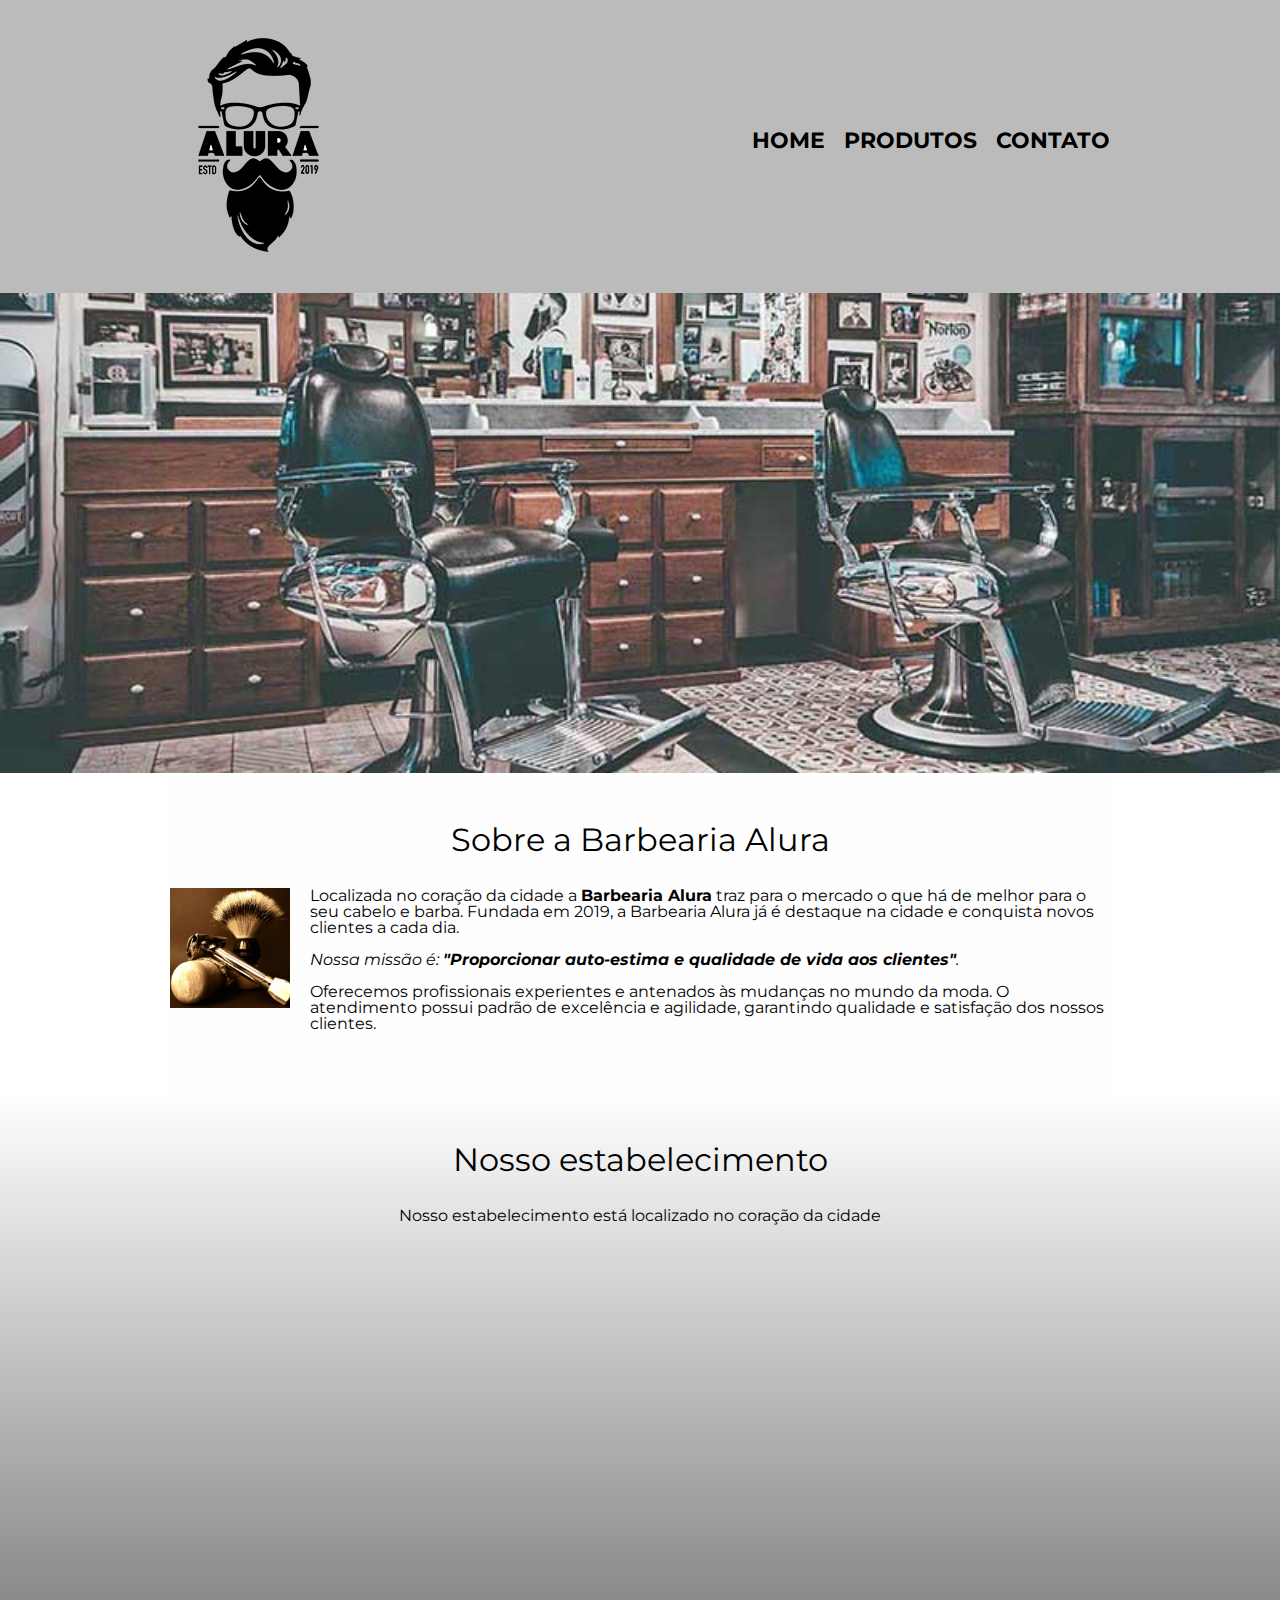
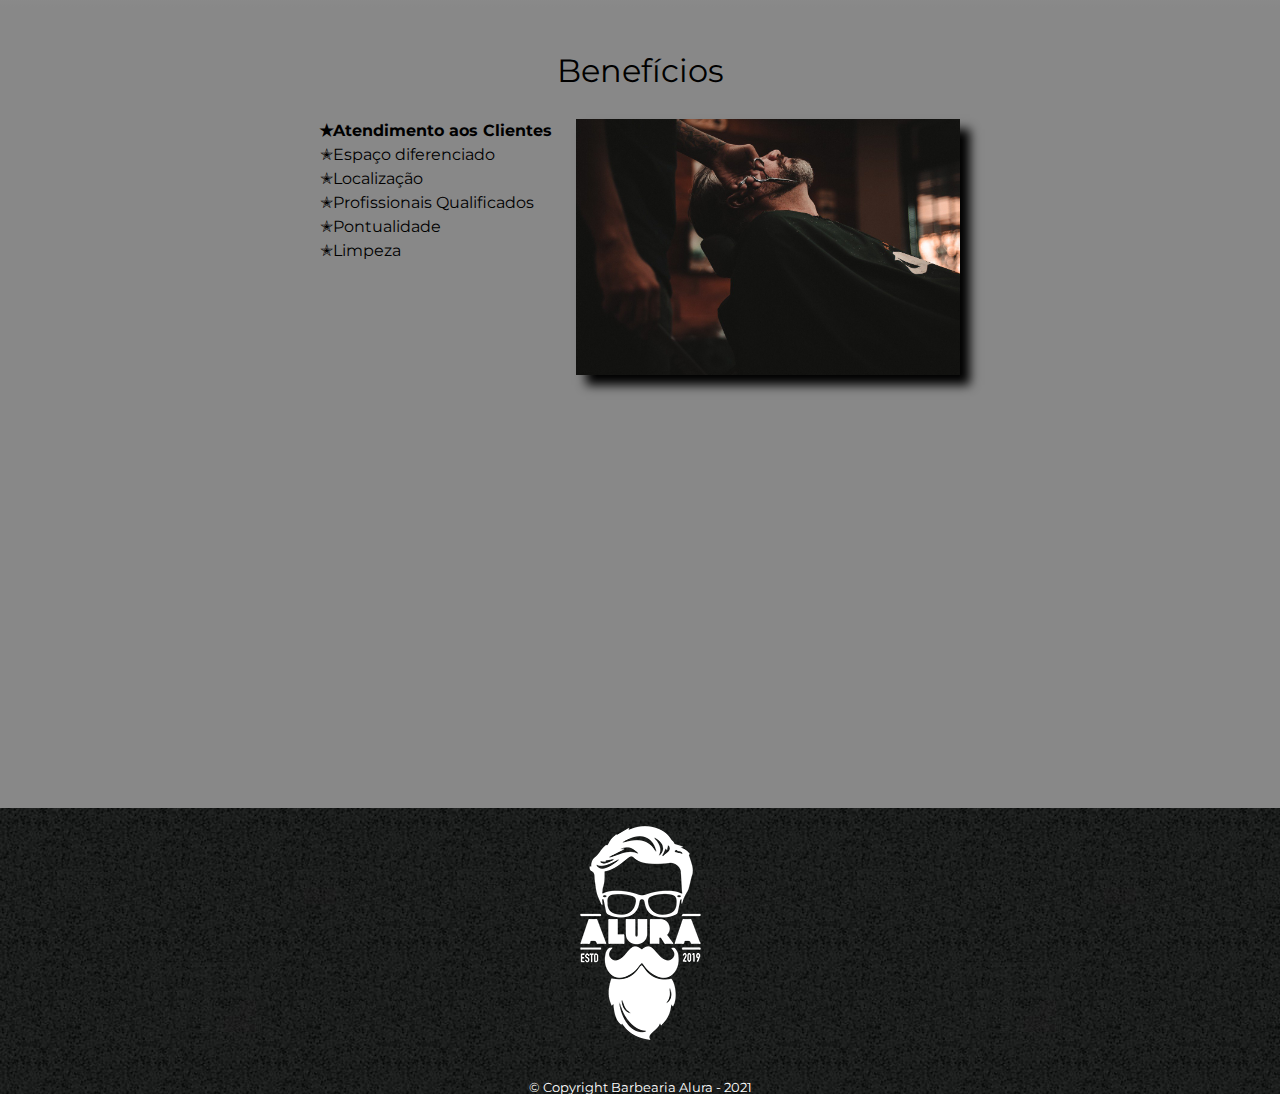
<file: index.html>
<!DOCTYPE html>
<html lang="pt-br">
	<head>
		<meta charset="UTF-8">
		<meta name="viewport" content="width=device-width">
		<title>Barbearia Alura</title>
		<link rel="stylesheet" href="reset.css">
		<link rel="stylesheet" href="style.css">
		<style>
			@import url('https://fonts.googleapis.com/css2?family=Montserrat:ital,wght@0,100;0,200;0,300;0,400;0,500;0,600;0,700;0,800;0,900;1,100;1,200;1,300;1,400;1,500;1,600;1,700;1,800;1,900&display=swap');
		</style>
		
	</head>
	<header>
			<div class="caixa">
				<h1> <img src="logo.png" alt="Logo da Barbearia Alura"></h1>
				<nav>
					<ul>
						<li><a href="index.html">Home</a></li>
						<li><a href="produtos.html">Produtos</a></li>
						<li><a href="contato.html">Contato</a></li>
					</ul>
				</nav>
			</div>
	</header>

	<body>
		
		<img class="banner" src="banner.jpg">

		<main>
			<section class="principal"> 
				<h2 class="titulo-principal"> Sobre a Barbearia Alura</h1>
				<img class="utensilios" src="utensilios.jpg" alt="Utensilios de um  barbeiro">

				<p>Localizada no coração da cidade a <strong>Barbearia Alura</strong> traz para o mercado o que há de melhor para o seu cabelo e barba. Fundada em 2019, a Barbearia Alura já é destaque na cidade e conquista novos clientes a cada dia. </p>

				<p id="missao"><em>Nossa missão é: <strong>"Proporcionar auto-estima e qualidade de vida aos clientes"</strong>.</em></p>

				<p>Oferecemos profissionais experientes e antenados às mudanças no mundo da moda. O atendimento possui padrão de excelência e agilidade, garantindo qualidade e satisfação dos nossos clientes.</p>

			</section>
			<section class="mapa">
				<h3 class="titulo-principal"> Nosso estabelecimento</h3>
				<p> Nosso estabelecimento está localizado no coração da cidade</p>
				<div class="mapa-conteudo">
					<iframe src="https://www.google.com/maps/embed?pb=!1m18!1m12!1m3!1d3656.4485981329985!2d-46.634658749841606!3d-23.588239368394316!2m3!1f0!2f0!3f0!3m2!1i1024!2i768!4f13.1!3m3!1m2!1s0x94ce5a2b2ed7f3a1%3A0xab35da2f5ca62674!2sCaelum%20-%20Escola%20de%20Tecnologia!5e0!3m2!1spt-BR!2sbr!4v1629572038110!5m2!1spt-BR!2sbr" width="100%" height="300" style="border:0;" allowfullscreen="" loading="lazy"></iframe>

				</div>
				

			</section>

			<section class="beneficios">
				<h3 class="titulo-principal">Benefícios</h2>
					<div class="conteudo-beneficios">
						<ul class="lista-beneficios">
							<li class="itens">Atendimento aos Clientes</li>
							<li class="itens">Espaço diferenciado</li>
							<li class="itens">Localização</li>
							<li class="itens">Profissionais Qualificados</li>
							<li class="itens">Pontualidade</li>
							<li class="itens">Limpeza</li>
						</ul><img src="beneficios.jpg" class="imagem-beneficios">
					</div>
				<div class="video">
					<iframe width="100%" height="315" src="https://www.youtube.com/embed/wcVVXUV0YUY" title="YouTube video player" frameborder="0" allow="accelerometer; autoplay; clipboard-write; encrypted-media; gyroscope; picture-in-picture" allowfullscreen></iframe>
				</div>
			</section>
		</main>
		<footer>
		<img src="logo-branco.png" alt="Logo da Barbearia Alura">
		<p class="copyrights"> &copy; Copyright Barbearia Alura - 2021</p>


		</footer>
	</body>
	
</html>
</file>
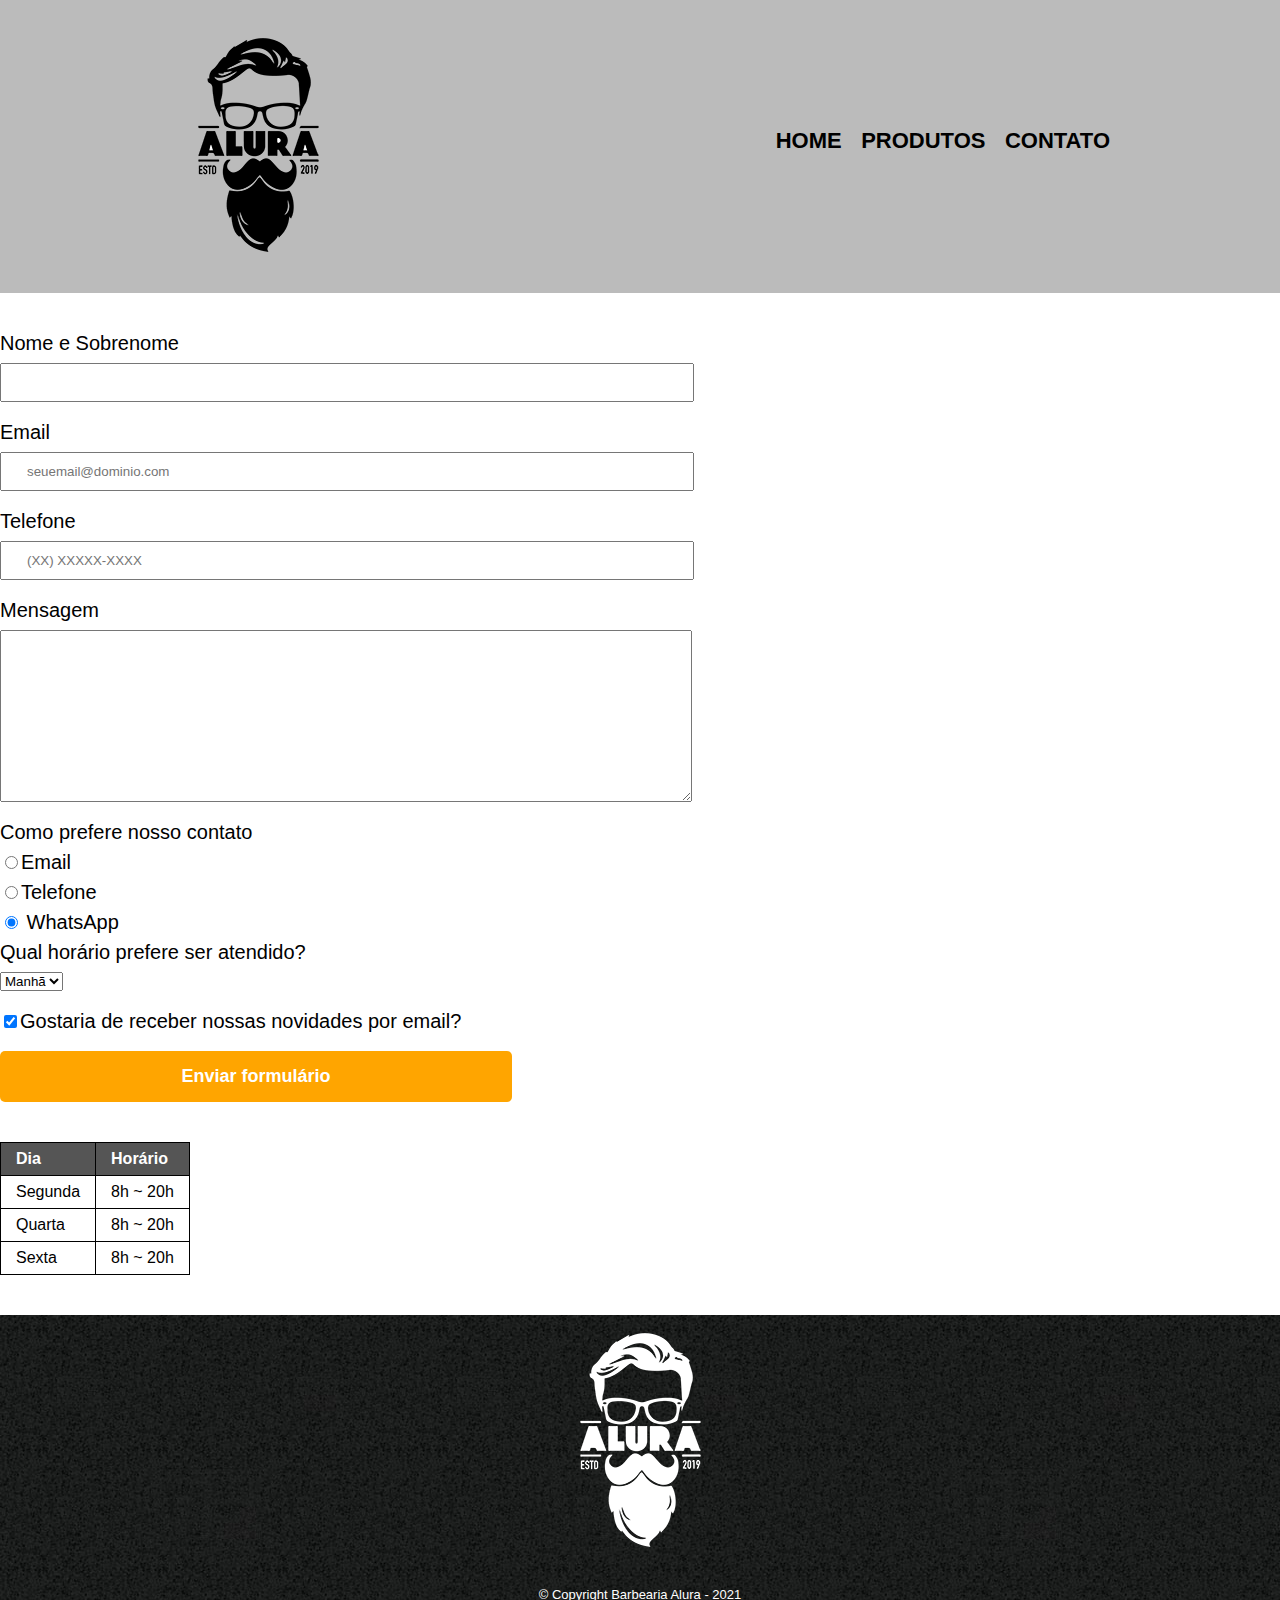
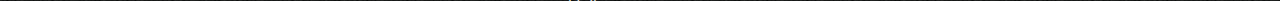
<file: contato.html>
<!DOCTYPE html>
<html>
	<head>
		<meta charset="utf-8">
		<meta name="viewport" content="width=device-width">
		<title>Contato - Barbearia Alura</title>
		<link rel="stylesheet" href="reset.css">
		<link rel="stylesheet" href="style.css">

	</head>

	<body>
		<header>
			<div class="caixa">
				<h1> <img src="logo.png" alt="Logo da Barbearia Alura"></h1>
				<nav>
					<ul>
						<li><a href="index.html">Home</a></li>
						<li><a href="produtos.html">Produtos</a></li>
						<li><a href="contato.html">Contato</a></li>
					</ul>
				</nav>
			</div>
		</header>
		<main>
			<form>
				<label for="nomesobrenome">Nome e Sobrenome</label>
				<input type="text" id="nomesobrenome" class="input-padrao" required>

				<label for="email">Email</label>
				<input type="email" id="email"class="input-padrao" required placeholder="seuemail@dominio.com">

				<label for="telefone">Telefone</label>
				<input type="tel" id="telefone" class="input-padrao" required placeholder="(XX) XXXXX-XXXX">

				<label for="mensagem">Mensagem</label>
				<textarea cols="70" rows="10" id="mensagem" class="input-padrao" required>
				</textarea>

				<fieldset>
					<legend> Como prefere nosso contato</legend>
					<label for="radio-email"><input type="radio" name="contato" id="radio-email">Email</label>
					
					<label for="radio-telefone"><input type="radio" name="contato" id="radio-telefone">Telefone</label>
					
					<label for="radio-whats"><input type="radio" name="contato" id="radio-whats" checked> WhatsApp</label>
					
				</fieldset>
				<fieldset>
				    <legend>Qual horário prefere ser atendido?</legend>
				    <select>
				        <option>Manhã</option>
				        <option>Tarde</option>
				        <option>Noite</option>
				    </select>
				</fieldset>

				<label class="checkbox"><input type="checkbox" checked>Gostaria de receber nossas novidades por email?</label>
				<input type="submit" value="Enviar formulário" class="enviar">
			</form>
			<table>
				<thead>
					<tr>
						<td>Dia</td>
						<td>Horário</td>
					</tr>
				</thead>
				
				<tbody>
					<tr>
						<td>Segunda</td>
						<td>8h ~ 20h</td>
					</tr>
					<tr>
						<td>Quarta</td>
						<td>8h ~ 20h</td>
					</tr>
					<tr>
						<td>Sexta</td>
						<td>8h ~ 20h</td>
					</tr>

					<!--<tr> para juntar células para titulo por exemplo
				   <td colspan="5">Rio de Janeiro</td> 
				</tr> -->
				</tbody>
			</table>
		</main>
		<footer>
			<img src="logo-branco.png" alt="Logo da Barbearia Alura">
			<p class="copyrights"> &copy; Copyright Barbearia Alura - 2021</p>


		</footer>
	</body>

</html>
</file>
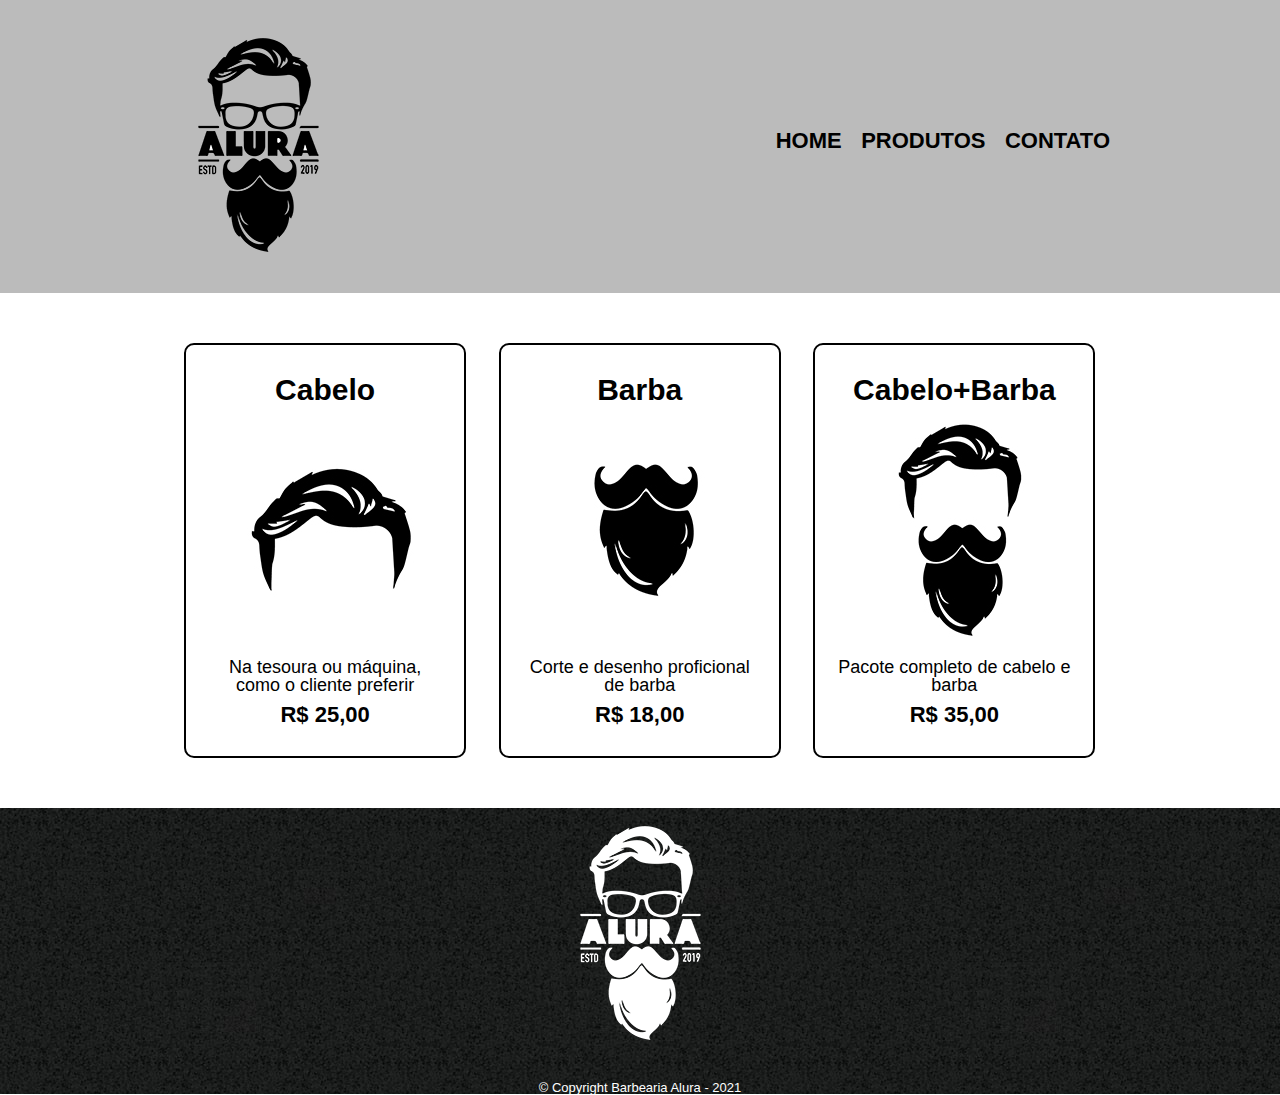
<file: produtos.html>
<!DOCTYPE html>
<html>
	<head>
		<meta charset="utf-8">
		<meta name="viewport" content="width=device-width">
		<title>Produtos - Barbearia Alura</title>
		<link rel="stylesheet" href="reset.css">
		<link rel="stylesheet" href="style.css">

	</head>

	<body>
		<header>
			<div class="caixa">
				<h1> <img src="logo.png"></h1>
				<nav>
					<ul>
						<li><a href="index.html">Home</a></li>
						<li><a href="produtos.html">Produtos</a></li>
						<li><a href="contato.html">Contato</a></li>
					</ul>
				</nav>
			</div>
		</header>
		<main>
			<ul class="produtos">
				<li>
					<h2>Cabelo</h2>
					<img class="imagem-produto" src="cabelo.jpg">
					<p class="produto-descricao">Na tesoura ou máquina, como o cliente preferir</p>
					<p class="produto-preco">R$ 25,00</p>
				</li>
				<li>
					<h2>Barba</h2>
					<img class="imagem-produto" src="barba.jpg">
					<p class="produto-descricao">Corte e desenho proficional de barba</p>
					<p class="produto-preco">R$ 18,00</p>
				</li>
				<li>
					<h2>Cabelo+Barba</h2>
					<img class="imagem-produto" src="cabelo+barba.jpg">
					<p class="produto-descricao">Pacote completo de cabelo e barba</p>
					<p class="produto-preco">R$ 35,00</p>
				</li>
				
			</ul>
		</main>
		<footer>
			<img src="logo-branco.png">
			<p class="copyrights"> &copy; Copyright Barbearia Alura - 2021</p>


		</footer>
	</body>

</html>
</file>
<file: style.css>
body {
	font-family: 'Montserrat', sans-serif;
}

header {
	background: #bbbbbb;
	padding: 20px 0;
}
.caixa {
	position: relative;
	width: 940px;
	margin: 0 auto;
}
nav {
	position: absolute;
	top: 110px;
	right: 0;
} 
nav li {
	display: inline;
	margin: 0 0 0 15px;
}

nav a {
	text-transform: uppercase;
	color: #000000;
	font-weight: bold;
	font-size: 22px;
	text-decoration: none;
}
nav a:hover {
	color: #c78c19;
	text-decoration:  underline;
}

.produtos {
	width: 940px;
	margin: 0 auto;
	padding: 50px 0;
}
.produtos li {
	display: inline-block;
	text-align: center;
	width: 30%;
	vertical-align: top;
	/*background: #cccccc;*/
	margin: 0 1.5%;
	padding: 30px 20px;
	box-sizing: border-box;
	border:  2px solid #000000;
	border-radius: 10px;
}
.produtos h2 {
	font-size: 30px;
	font-weight: bold;
}
.produto-descricao {
	font-size: 18px;
	font-weight: normal;
}
.produto-preco {
	font-size: 22px;
	font-weight: bold;
	margin-top: 10px;
}

.produtos li:hover {
	border-color: #c78c19;


}
.produtos li:active {
	border-color: #088c19;
	
}


.produtos li:hover h2 {
	font-size: 32px;
	
}

footer {
	text-align: center;
	background: url("bg.jpg");

}
.copyrights {
	color: #ffffff;
	font-size: 13px;
	margin-top: 20px;
}

/* css pagina contato */

main {

}

form {
	margin: 40px 0;

}

form label , form legend {
	display: block;
	font-size: 20px;
	margin: 0 0 10px;
}

.input-padrao {
	display: block;
	margin: 0 0 20px;
	padding: 10px 25px;
	width: 50%;
}

.checkbox {
	
	margin: 20px 0;

}

.enviar {
	width: 40%;
	padding: 15px 0;
	background: orange;
	color: white;
	font-weight: bold;
	font-size: 18px;
	border: none;
	border-radius: 5px;
	transition: 1s all;
	cursor: pointer;
}

.enviar:hover {
	background: darkorange;
	transform: scale(1.2);

}

table {
	margin: 20px 0 40px;
}

thead {
	background: #555555;
	color: white;
	font-weight: bold;
}

td,  th {
	border: 1px solid #000000;
	padding: 8px 15px;
}


/* css da página inicial */

.banner {
	width: 100%;
}
.titulo-principal {
	text-align: center;
	font-size: 2em;
	margin: 0 0 1em;
	clear: left;
	/*text-shadow: 2px 2px lightgrey;
	color: rgba(0, 0, 0, 1.0);*/
}
/* exemplos 
.titulo-principal:first-letter {
	font-weight: bold;
}
.titulo-principal:after {
	content: "]";
}
.titulo-principal:before{
	content: "[";
}
p:first-line{
	font-style: italic;
}*/

.principal {
	padding: 3em 0;
	background: #FEFEFE;
	width: 940px;
	margin:  0 auto;
}
.principal p {
	margin: 0 0 1em;
}
.principal strong {
	font-weight: bold;
}
.principal em {
	font-style: italic;
}

.utensilios {
	width: 120px;
	float:  left;
	margin: 0 20px 20px 0;
}

.mapa {
	padding: 3em 0;
	background: linear-gradient(#FEFEFE,#888888);
	/* exemplos de gradiente
	background: linear-gradient(45deg,red,orange,blue);
	background: radial-gradient(red,orange,blue);*/

}
.mapa-conteudo {
	width: 940px;
	margin:  0 auto;
}

.mapa p {
	margin: 0 0 2em;
	text-align: center;

}
.beneficios {
	padding: 3em 0;
	background: #888888;
	/*box-shadow: inset 0 0  30px #ff0000;*/

}
.conteudo-beneficios {
	width: 640px;
	margin: 0 auto;
}

.lista-beneficios {
	width: 40%;
	display: inline-block;
	vertical-align: top;
}
.itens:before{
	content: "✭";
}
.itens {
	line-height: 1.5;
}
.itens:first-child {
	font-weight: bold;
}
/*  neste caso voce consegue escolher qualquer elemento ou como no exemplo
escolher os elementos pares
.itens:nth-child(2n) {
	font-weight: bold;
}
*/

.imagem-beneficios {
	width: 60%;
	opacity: 1;
	transition: 400ms;
	box-shadow: 10px 10px 10px #000000;
	/*box-shadow: 10px 10px 30px 20px #000000, -10px -10px yellow, -20px 20px rgba(255,0,0,
		0.5);*/
}

.imagem-beneficios:hover {
	opacity: 0.3;

}


.video {
	width: 560px;
	margin: 2em auto;
}

/* modelos de seleção

main > p{
	background= azul;
} 

img + p {
	background: blue;
}

img ~ p {
	background: yellow;
}
.principal p:not(#missao) {
	background: yellow;
}
adaptar para mobile
*/
@media screen and (max-width:  480px) {
		.caixa, .principal, .conteudo-beneficios, .mapa-conteudo, .video, .produtos, .enviar {
			width: auto;
		}

		h1 {
			text-align:  center;
		}
		nav {
			position: static;
		}
		.lista-beneficios, .imagem-beneficios, .imagem-produto {
			width: 100%;
	
		}
		.video {
			width: 80%;
		}
		.produtos li {
			margin: 0 4.5%;
			width: 90%;
			
		}
}
</file>
